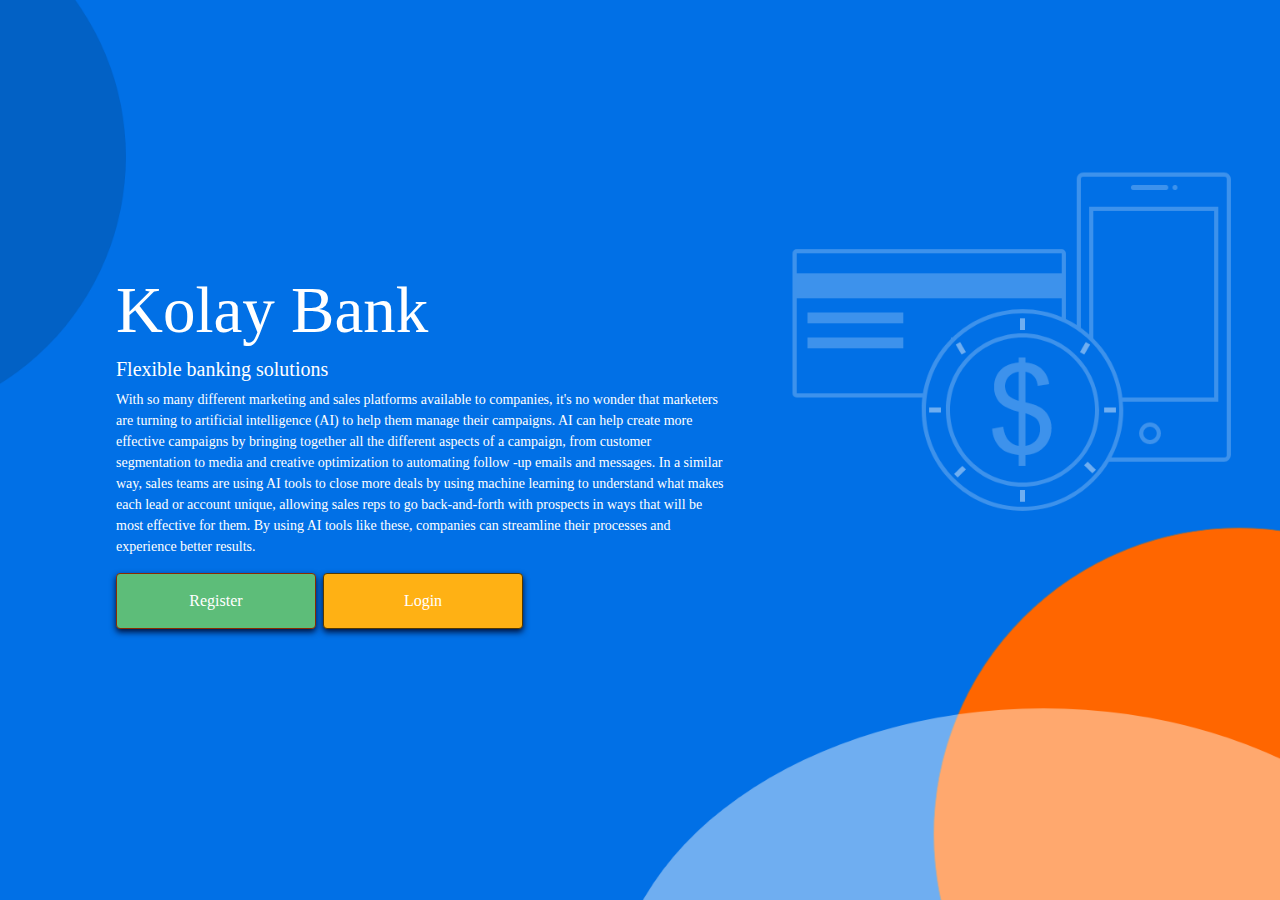
<file: index.html>
<!DOCTYPE html>
<html lang="en">
<head>
    <meta charset="UTF-8">
    <meta http-equiv="X-UA-Compatible" content="IE=edge">
    <meta name="viewport" content="width=device-width, initial-scale=1.0">
    <link rel="stylesheet" href="css/bootstrap/bootstrap.css">
    <link rel="stylesheet" href="css/fontawesome/css/all.css">
    <link rel="stylesheet" href="css/default.css">
    <title>Document</title>
</head>
<body class="d-flex align-items-center ">

    <div id="sample-text-card" class="card col-6 bg-transparent border-0">
        
        <div class="card-body">
            <h1 class="rb-3">Kolay Bank</h1>

            <h5 class="card-title">Flexible banking solutions</h5>

            <p class="card-text">With so many different marketing and sales platforms available to companies, it's no wonder that marketers are turning to artificial intelligence (AI) to help them manage their campaigns. AI can help create more effective campaigns by bringing together all the different aspects of a campaign, from customer segmentation to media and creative optimization to automating follow -up emails and messages. In a similar way, sales teams are using AI tools to close more deals by using machine learning to understand what makes each lead or account unique, allowing sales reps to go back-and-forth with prospects in ways that will be most effective for them. By using AI tools like these, companies can streamline their processes and experience better results.</p>
            
            <!-- Button Wrapper -->
            <div class="button-wrapper d-flex align-items-center">
            <a href="register.html" class="btn btn-md register" role="button">Register</a>
            <a href="login.html" class="btn btn-md login" role="button">Login</a>
            </div>
            <!-- End Of Button Wrapper -->
        </div>
    </div>
</body>
</html>
</file>
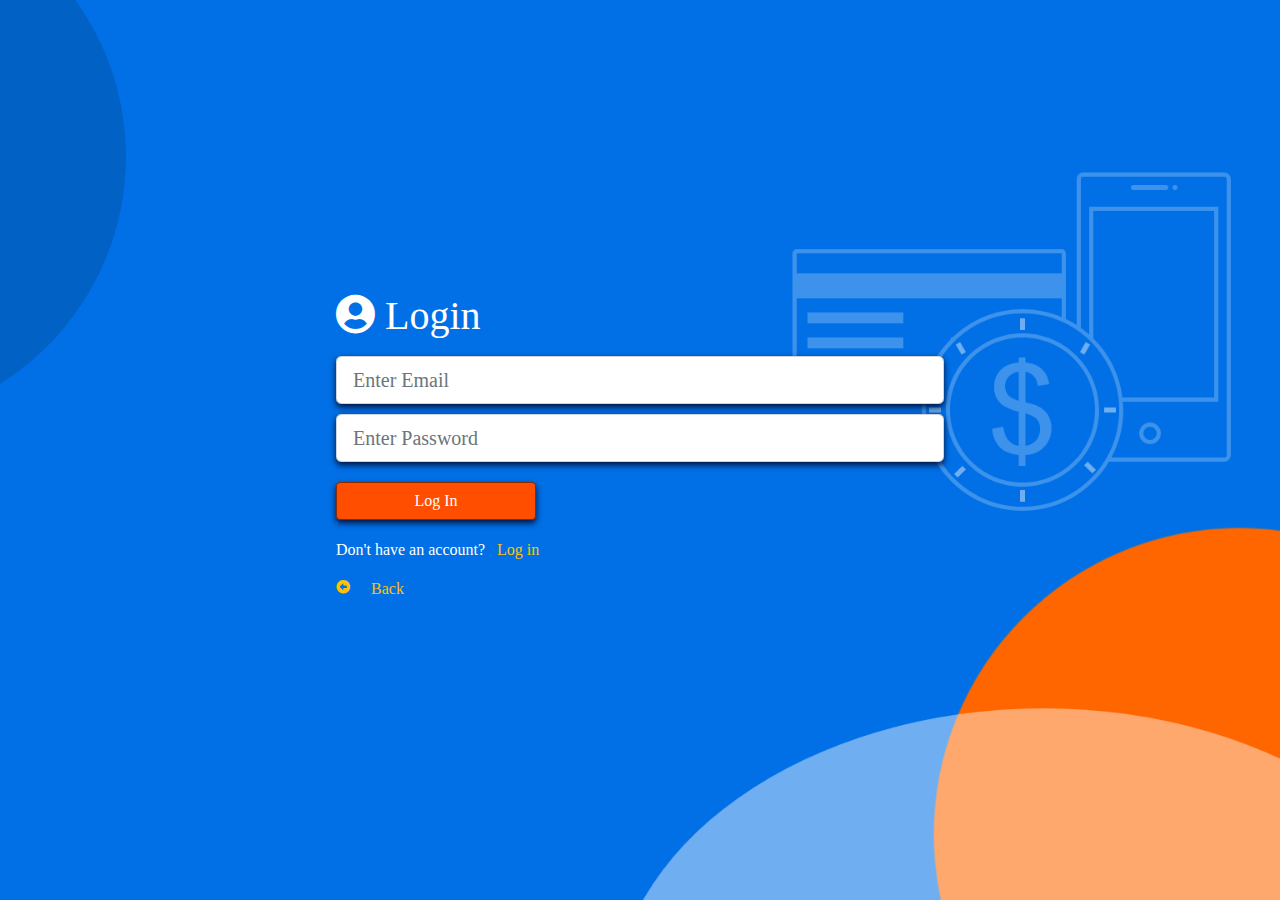
<file: login.html>
<!DOCTYPE html>
<html lang="en">
<head>
    <meta charset="UTF-8">
    <meta http-equiv="X-UA-Compatible" content="IE=edge">
    <meta name="viewport" content="width=device-width, initial-scale=1.0">
    <link rel="stylesheet" href="css/bootstrap/bootstrap.css">
    <link rel="stylesheet" href="css/fontawesome/css/all.css">
    <link rel="stylesheet" href="css/default.css">
    <title>Login</title>
</head>
<body class="d-flex align-items-center justify-content-center">
    
    <div class="card login-form-card col-6 bg-transparent border-0">
        
        <div class="card-body">
            <h1 class="form-header card-title mb-3">
                <i class="fa fa-user-circle"></i> Login
            </h1>
            
            <form action="" class="login-form">

                <div class="form-group col">
                    <input type="email" name="email" class="form-control form-control-lg" placeholder="Enter Email">
                </div>
                
                <div class="form-group col">
                    <input type="password" name="password" class="form-control form-control-lg" placeholder="Enter Password">
                </div>
                


                <div class="form-group col">
                    <button class="btn btn-md">Log In</button>
                </div>
            </form>
            <p class="card-text text-white my-2">
                Don't have an account? <span class="ms-2 text-warning">Log in</span>
            </p>

            <small class="text-warning">
                <i class="fa fa-arrow-alt-circle-left me-2"></i><a href="index.html" class="btn bn-sn text-warning">Back</a>
            </small>
        </div>
    </div>


    
</body>
</html>
</file>
<file: css/default.css>
*{
    box-sizing: border-box;
}

/* Main Body Styling */
body{
    height: 100vh;
    background-image: url("../images/main_bg.png");
    background-size: cover;
    background-position: center center;
    background-repeat: no-repeat;
}

/* <!-- Card : Sample Text --> */
#sample-text-card{
    margin: 0px 100px;
    font-family: Comfortaa;
    color:white;
}

#sample-text-card h1{
    font-size: 65px;
}

#sample-text-card p{
    font-size: 14px;
}

.button-wrapper a{
    padding: 15px;
    width: 200px;
    color: white;
    box-shadow: 0px 3px 6px rgb(0, 14, 53);
}

.register{
    margin-right: 7px;
    background-color: rgb(93, 189, 121);
    border: 1px solid #8B2B00;
}

.login{
    background-color: #FFB114;
    border: 1px solid #543800;
}

.card{
    font-family: Comfortaa;
}

.card .form-control{
    margin: 10px 0px;
    box-shadow: 0px 3px 6px rgb(0, 14, 53);
}

.card .card-title{
    color: white;
}
.card button{
    background-color: #FF4E00;
    border: 1px solid #8B2B00;
    box-shadow: 0px 3px 6px rgb(0, 14, 53);
    color: white;
    width: 200px;
    margin: 10px 0px;
}
</file>
